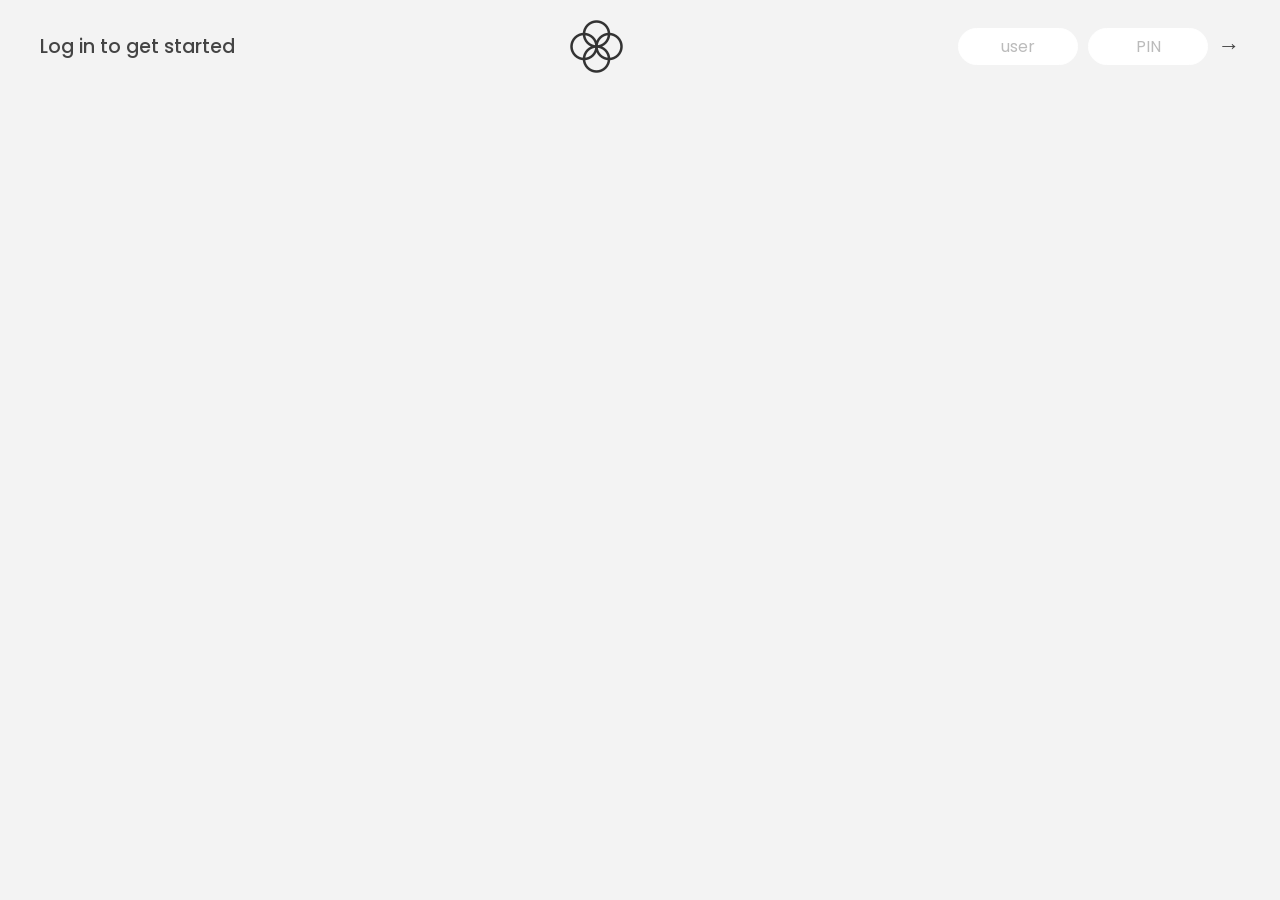
<file: Bankist App - Basic/index.html>
<!DOCTYPE html>
<html lang="en">
  <head>
    <meta charset="UTF-8" />
    <meta name="viewport" content="width=device-width, initial-scale=1.0" />
    <meta http-equiv="X-UA-Compatible" content="ie=edge" />
    <link rel="shortcut icon" type="image/png" href="/icon.png" />

    <link
      href="https://fonts.googleapis.com/css?family=Poppins:400,500,600&display=swap"
      rel="stylesheet"
    />

    <link rel="stylesheet" href="style.css" />
    <title>Bankist</title>
  </head>
  <body>
    <!-- TOP NAVIGATION -->
    <nav>
      <p class="welcome">Log in to get started</p>
      <img src="logo.png" alt="Logo" class="logo" />
      <form class="login">
        <input
          type="text"
          placeholder="user"
          class="login__input login__input--user"
        />
        <!-- In practice, use type="password" -->
        <input
          type="text"
          placeholder="PIN"
          maxlength="4"
          class="login__input login__input--pin"
        />
        <button class="login__btn">&rarr;</button>
      </form>
    </nav>

    <main class="app">
      <!-- BALANCE -->
      <div class="balance">
        <div>
          <p class="balance__label">Current balance</p>
          <p class="balance__date">
            As of <span class="date">05/03/2037</span>
          </p>
        </div>
        <p class="balance__value">0000€</p>
      </div>

      <!-- MOVEMENTS -->
      <div class="movements">
        <div class="movements__row">
          <div class="movements__type movements__type--deposit">2 deposit</div>
          <div class="movements__date">3 days ago</div>
          <div class="movements__value">4 000€</div>
        </div>
        <div class="movements__row">
          <div class="movements__type movements__type--withdrawal">
            1 withdrawal
          </div>
          <div class="movements__date">24/01/2037</div>
          <div class="movements__value">-378€</div>
        </div>
      </div>

      <!-- SUMMARY -->
      <div class="summary">
        <p class="summary__label">In</p>
        <p class="summary__value summary__value--in">0000€</p>
        <p class="summary__label">Out</p>
        <p class="summary__value summary__value--out">0000€</p>
        <p class="summary__label">Interest</p>
        <p class="summary__value summary__value--interest">0000€</p>
      </div>

      <!-- OPERATION: TRANSFERS -->
      <div class="operation operation--transfer">
        <h2>Transfer money</h2>
        <form class="form form--transfer">
          <input type="text" class="form__input form__input--to" />
          <input type="number" class="form__input form__input--amount" />
          <button class="form__btn form__btn--transfer">&rarr;</button>
          <label class="form__label">Transfer to</label>
          <label class="form__label">Amount</label>
        </form>
      </div>

      <!-- OPERATION: LOAN -->
      <div class="operation operation--loan">
        <h2>Request loan</h2>
        <form class="form form--loan">
          <input type="number" class="form__input form__input--loan-amount" />
          <button class="form__btn form__btn--loan">&rarr;</button>
          <label class="form__label form__label--loan">Amount</label>
        </form>
      </div>

      <!-- OPERATION: CLOSE -->
      <div class="operation operation--close">
        <h2>Close account</h2>
        <form class="form form--close">
          <input type="text" class="form__input form__input--user" />
          <input
            type="password"
            maxlength="6"
            class="form__input form__input--pin"
          />
          <button class="form__btn form__btn--close">&rarr;</button>
          <label class="form__label">Confirm user</label>
          <label class="form__label">Confirm PIN</label>
        </form>
      </div>

      <!-- LOGOUT TIMER -->
      <p class="logout-timer">
        You will be logged out in <span class="timer">05:00</span>
      </p>
    </main>

    <script src="script.js"></script>
  </body>
</html>
</file>
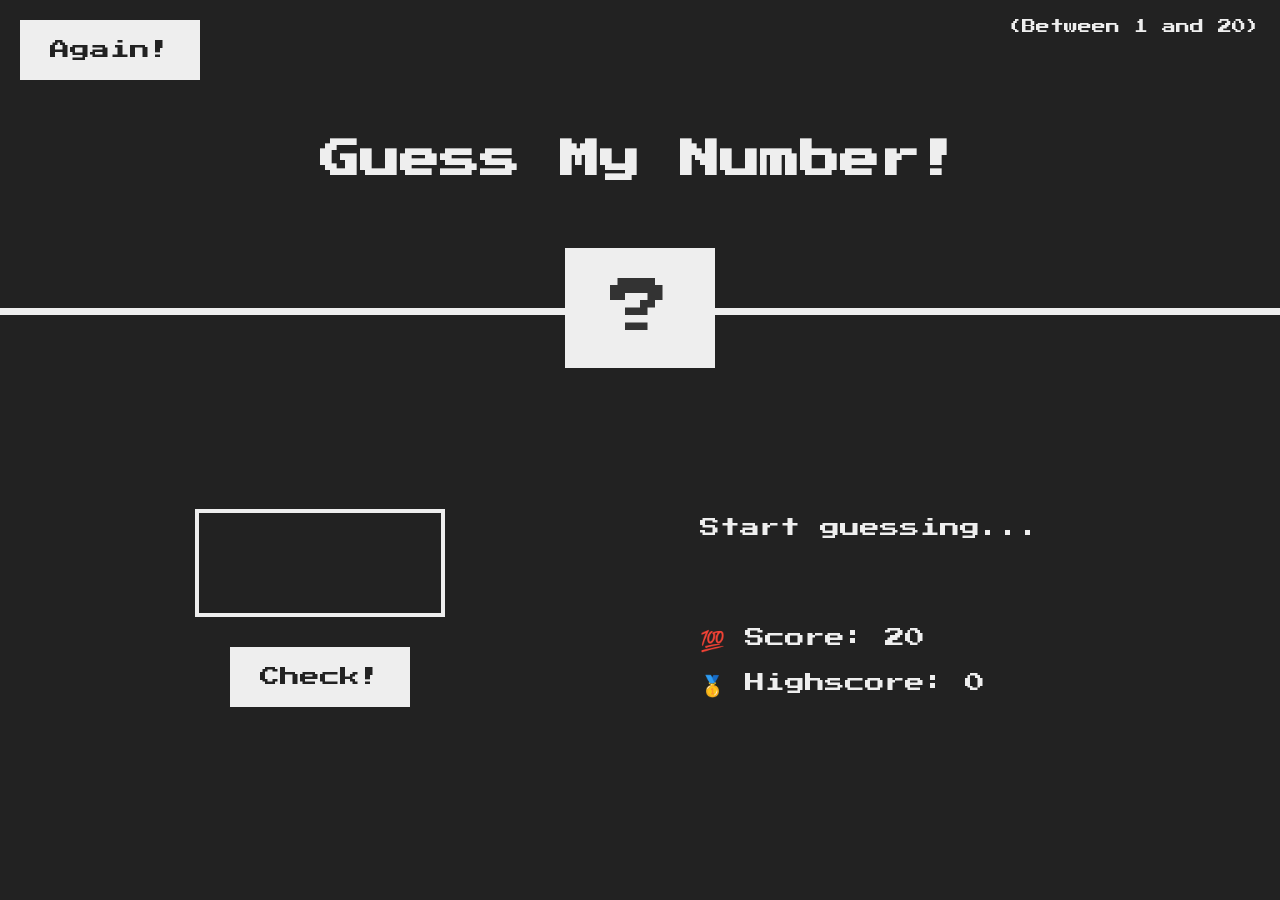
<file: Guess my number!/index.html>
<!DOCTYPE html>
<html lang="en">
  <head>
    <meta charset="UTF-8" />
    <meta name="viewport" content="width=device-width, initial-scale=1.0" />
    <meta http-equiv="X-UA-Compatible" content="ie=edge" />
    <link rel="stylesheet" href="style.css" />
    <title>Guess My Number!</title>
  </head>
  <body>
    <header>
      <h1>Guess My Number!</h1>
      <p class="between">(Between 1 and 20)</p>
      <button class="btn again">Again!</button>
      <div class="number">?</div>
    </header>
    <main>
      <section class="left">
        <input type="number" class="guess" />
        <button class="btn check">Check!</button>
      </section>
      <section class="right">
        <p class="message">Start guessing...</p>
        <p class="label-score">💯 Score: <span class="score">20</span></p>
        <p class="label-highscore">
          🥇 Highscore: <span class="highscore">0</span>
        </p>
      </section>
    </main>
    <script src="script.js"></script>
  </body>
</html>
</file>
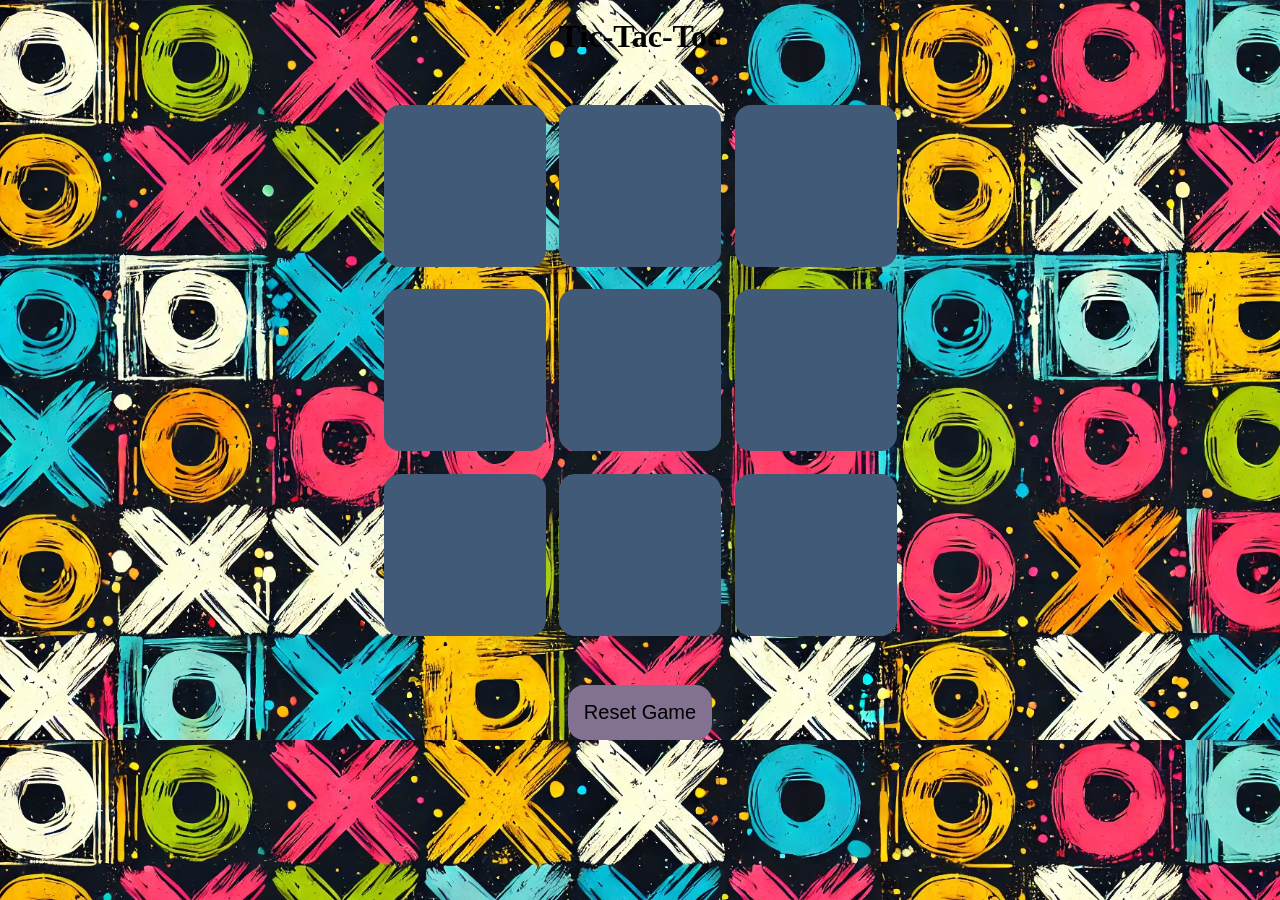
<file: Tic Tac Toe/index.html>
<!DOCTYPE html>
<html lang="en">
<head>
    <meta charset="UTF-8">
    <meta name="viewport" content="width=device-width, initial-scale=1.0">
    <title>Tic-Tac-Toe</title>
    <link rel="stylesheet" href="style.css"> 
</head>
<body>
    <div class="msg-container hide">
        <p id="msg">Winner 🎉</p>
        <br>
        <button id="new-btn">New Game!</button>
    </div>
    <br>
    <main>
    <h1><b>Tic-Tac-Toe</b></h1>
    <div class="container">
    <div class="game">
    <button class="box"></button>
    <button class="box"></button>
    <button class="box"></button>
    <button class="box"></button>
    <button class="box"></button>
    <button class="box"></button>
    <button class="box"></button>
    <button class="box"></button>
    <button class="box"></button>
    </div>
    </div>
    <button id="resetbtn">Reset Game</button>
    </main>
</body>
<script src="script.js"></script>
</html>
</file>
<file: Bankist App - Basic/style.css>
/*
 * Use this CSS to learn some intersting techniques,
 * in case you're wondering how I built the UI.
 * Have fun! 😁
 */

* {
  margin: 0;
  padding: 0;
  box-sizing: inherit;
}

html {
  font-size: 62.5%;
  box-sizing: border-box;
}

body {
  font-family: 'Poppins', sans-serif;
  color: #444;
  background-color: #f3f3f3;
  height: 100vh;
  padding: 2rem;
}

nav {
  display: flex;
  justify-content: space-between;
  align-items: center;
  padding: 0 2rem;
}

.welcome {
  font-size: 1.9rem;
  font-weight: 500;
}

.logo {
  height: 5.25rem;
}

.login {
  display: flex;
}

.login__input {
  border: none;
  padding: 0.5rem 2rem;
  font-size: 1.6rem;
  font-family: inherit;
  text-align: center;
  width: 12rem;
  border-radius: 10rem;
  margin-right: 1rem;
  color: inherit;
  border: 1px solid #fff;
  transition: all 0.3s;
}

.login__input:focus {
  outline: none;
  border: 1px solid #ccc;
}

.login__input::placeholder {
  color: #bbb;
}

.login__btn {
  border: none;
  background: none;
  font-size: 2.2rem;
  color: inherit;
  cursor: pointer;
  transition: all 0.3s;
}

.login__btn:hover,
.login__btn:focus,
.btn--sort:hover,
.btn--sort:focus {
  outline: none;
  color: #777;
}

/* MAIN */
.app {
  position: relative;
  max-width: 100rem;
  margin: 4rem auto;
  display: grid;
  grid-template-columns: 4fr 3fr;
  grid-template-rows: auto repeat(3, 15rem) auto;
  gap: 2rem;

  /* NOTE This creates the fade in/out anumation */
  opacity: 0;
  transition: all 1s;
}

.balance {
  grid-column: 1 / span 2;
  display: flex;
  align-items: flex-end;
  justify-content: space-between;
  margin-bottom: 2rem;
}

.balance__label {
  font-size: 2.2rem;
  font-weight: 500;
  margin-bottom: -0.2rem;
}

.balance__date {
  font-size: 1.4rem;
  color: #888;
}

.balance__value {
  font-size: 4.5rem;
  font-weight: 400;
}

/* MOVEMENTS */
.movements {
  grid-row: 2 / span 3;
  background-color: #fff;
  border-radius: 1rem;
  overflow: scroll;
}

.movements__row {
  padding: 2.25rem 4rem;
  display: flex;
  align-items: center;
  border-bottom: 1px solid #eee;
}

.movements__type {
  font-size: 1.1rem;
  text-transform: uppercase;
  font-weight: 500;
  color: #fff;
  padding: 0.1rem 1rem;
  border-radius: 10rem;
  margin-right: 2rem;
}

.movements__date {
  font-size: 1.1rem;
  text-transform: uppercase;
  font-weight: 500;
  color: #666;
}

.movements__type--deposit {
  background-image: linear-gradient(to top left, #39b385, #9be15d);
}

.movements__type--withdrawal {
  background-image: linear-gradient(to top left, #e52a5a, #ff585f);
}

.movements__value {
  font-size: 1.7rem;
  margin-left: auto;
}

/* SUMMARY */
.summary {
  grid-row: 5 / 6;
  display: flex;
  align-items: baseline;
  padding: 0 0.3rem;
  margin-top: 1rem;
}

.summary__label {
  font-size: 1.2rem;
  font-weight: 500;
  text-transform: uppercase;
  margin-right: 0.8rem;
}

.summary__value {
  font-size: 2.2rem;
  margin-right: 2.5rem;
}

.summary__value--in,
.summary__value--interest {
  color: #66c873;
}

.summary__value--out {
  color: #f5465d;
}

/* OPERATIONS */
.operation {
  border-radius: 1rem;
  padding: 3rem 4rem;
  color: #333;
}

.operation--transfer {
  background-image: linear-gradient(to top left, #ffb003, #ffcb03);
}

.operation--loan {
  background-image: linear-gradient(to top left, #39b385, #9be15d);
}

.operation--close {
  background-image: linear-gradient(to top left, #e52a5a, #ff585f);
}

h2 {
  margin-bottom: 1.5rem;
  font-size: 1.7rem;
  font-weight: 600;
  color: #333;
}

.form {
  display: grid;
  grid-template-columns: 2.5fr 2.5fr 1fr;
  grid-template-rows: auto auto;
  gap: 0.4rem 1rem;
}

/* Exceptions for interst */
.form.form--loan {
  grid-template-columns: 2.5fr 1fr 2.5fr;
}
.form__label--loan {
  grid-row: 2;
}
/* End exceptions */

.form__input {
  width: 100%;
  border: none;
  background-color: rgba(255, 255, 255, 0.4);
  font-family: inherit;
  font-size: 1.5rem;
  text-align: center;
  color: #333;
  padding: 0.3rem 1rem;
  border-radius: 0.7rem;
  transition: all 0.3s;
}

.form__input:focus {
  outline: none;
  background-color: rgba(255, 255, 255, 0.6);
}

.form__label {
  font-size: 1.3rem;
  text-align: center;
}

.form__btn {
  border: none;
  border-radius: 0.7rem;
  font-size: 1.8rem;
  background-color: #fff;
  cursor: pointer;
  transition: all 0.3s;
}

.form__btn:focus {
  outline: none;
  background-color: rgba(255, 255, 255, 0.8);
}

.logout-timer {
  padding: 0 0.3rem;
  margin-top: 1.9rem;
  text-align: right;
  font-size: 1.25rem;
}

.timer {
  font-weight: 600;
}
</file>
<file: Guess my number!/style.css>
@import url('https://fonts.googleapis.com/css?family=Press+Start+2P&display=swap');

* {
  margin: 0;
  padding: 0;
  box-sizing: inherit;
}

html {
  font-size: 62.5%;
  box-sizing: border-box;
}

body {
  font-family: 'Press Start 2P', sans-serif;
  color: #eee;
  background-color: #222;
  /* background-color: #60b347; */
}

/* LAYOUT */
header {
  position: relative;
  height: 35vh;
  border-bottom: 7px solid #eee;
}

main {
  height: 65vh;
  color: #eee;
  display: flex;
  align-items: center;
  justify-content: space-around;
}

.left {
  width: 52rem;
  display: flex;
  flex-direction: column;
  align-items: center;
}

.right {
  width: 52rem;
  font-size: 2rem;
}

/* ELEMENTS STYLE */
h1 {
  font-size: 4rem;
  text-align: center;
  position: absolute;
  width: 100%;
  top: 52%;
  left: 50%;
  transform: translate(-50%, -50%);
}

.number {
  background: #eee;
  color: #333;
  font-size: 6rem;
  width: 15rem;
  padding: 3rem 0rem;
  text-align: center;
  position: absolute;
  bottom: 0;
  left: 50%;
  transform: translate(-50%, 50%);
}

.between {
  font-size: 1.4rem;
  position: absolute;
  top: 2rem;
  right: 2rem;
}

.again {
  position: absolute;
  top: 2rem;
  left: 2rem;
}

.guess {
  background: none;
  border: 4px solid #eee;
  font-family: inherit;
  color: inherit;
  font-size: 5rem;
  padding: 2.5rem;
  width: 25rem;
  text-align: center;
  display: block;
  margin-bottom: 3rem;
}

.btn {
  border: none;
  background-color: #eee;
  color: #222;
  font-size: 2rem;
  font-family: inherit;
  padding: 2rem 3rem;
  cursor: pointer;
}

.btn:hover {
  background-color: #ccc;
}

.message {
  margin-bottom: 8rem;
  height: 3rem;
}

.label-score {
  margin-bottom: 2rem;
}
</file>
<file: Tic Tac Toe/style.css>
*{
    margin: 0px;
    padding: 0px;
}

body{
    background-color: #548687;
    text-align: center;
    background-image: url("XOXO_tic_tac_toe_background\ image.webp");
    background-size: cover;
}
.container{
    height: 70vh;
    display: flex;
    flex-wrap: wrap;
    justify-content: center;
    align-items: center;
}

.game{
    height: 60vmin;
    width: 60vmin;
    display: flex;
    flex-wrap: wrap;
    justify-content: center;
    align-items: center;
    gap: 1.5vmin;
}

.box{
    height: 18vmin;
    width: 18vmin;
    border-radius: 1rem;
    border: none;
    box-shadow: 0 0 1rem black(0, 0, 0, 0.3) ;
    font-size: 8vmin;
    background-color: #415a77;
    color: black;
}

#resetbtn{
    padding: 1rem;
    font-size: 1.25rem;
    background-color: #827191;
    color: black;
    border-radius: 1rem;
    border: none;
}

#new-btn {
    padding: 1rem;
    font-size: 1.25rem;
    background-color: #827191;
    color: black;
    border-radius: 1rem;
    border: none;
}

#msg{
    color: whitesmoke;
    font-size: 7vmin;
}

.msg-container{
    height: 100vmin;
    display: flex;
    justify-content: center;
    align-items: center;
    flex-direction: column;
    gap: 4rem;

}
.hide{
    display: none;
}
</file>
